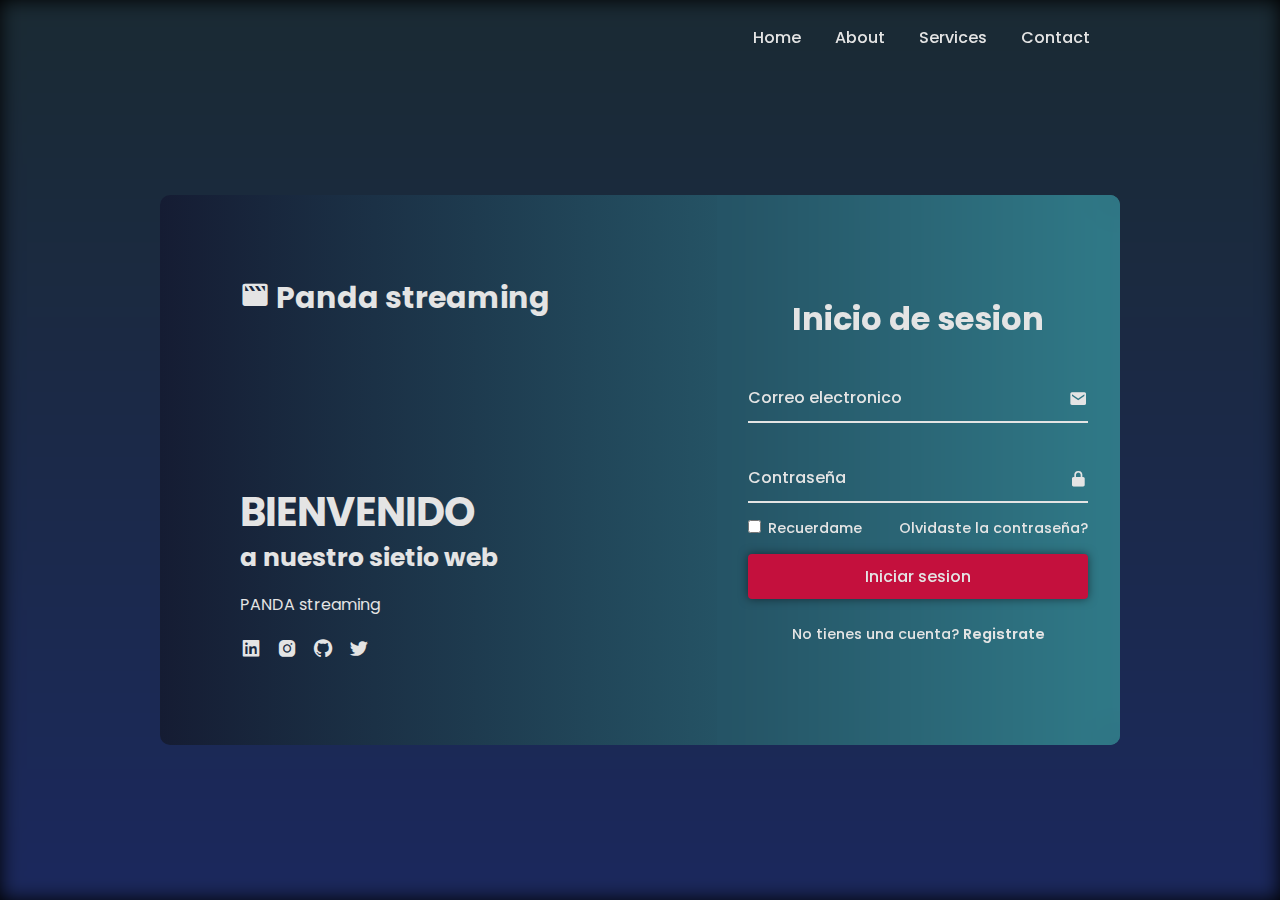
<file: Start Project Website with Login and Registration/index.html>
<!DOCTYPE html>
<html lang="en">

<head>
    <meta charset="UTF-8">
    <meta http-equiv="X-UA-Compatible" content="IE=edge">
    <meta name="viewport" content="width=device-width, initial-scale=1.0">
    <title>Website With Login & Registration Form | Codehal</title>
    <link rel="stylesheet" href="css/style.css">
    <link href='https://unpkg.com/boxicons@2.1.4/css/boxicons.min.css' rel='stylesheet'>
</head>

<body>
    <header class="header">
        <nav class="navbar">
            <a href="">Home</a>
            <a href="">About</a>
            <a href="">Services</a>
            <a href="">Contact</a>
        </nav>
    </header>
    <div class="background"></div>
    <div class="container">
        <div class="content">      
            <h2 class="logo"> <i class='bx bxs-movie'></i> Panda streaming</h2>
            <div class="text-sci">
                <h2>BIENVENIDO<br><span>a nuestro sietio web</span></h2>
                <p>PANDA streaming </p>

                <div class="social-icons">
                <a href=""><i class='bx bxl-linkedin-square'></i></a>
                <a href=""><i class='bx bxl-instagram-alt' ></i></a>
                <a href=""><i class='bx bxl-github'></i></a>
                <a href=""><i class='bx bxl-twitter'></i></a>
                </div>
            </div>
        </div>
        <div class="logre-box">
            <div class="form-box login">
                <form action="#">
                    <h2>Inicio de sesion</h2>

                    <div class="input-box">
                         <span class="icon"><i class='bx bxs-envelope'></i></span>
                         <input id="email" type="email" required>
                         <label for="email">Correo electronico</label>
                     </div>

                    
                    <div class="input-box">
                        <span class="icon"><i class='bx bxs-lock-alt'></i></span>
                        <input type="password" required>
                        <label >Contraseña</label>
                    </div>

                    <div class="remenber-forgot">
                        <label ><input type="checkbox"> Recuerdame </label>
                        <a href="#">Olvidaste la contraseña?</a>
                    </div>
                    <button type="submit" class="btn">Iniciar sesion</button>
                    <div class="login-register">
                    <p>No tienes una cuenta? <a href="#" class="register-link">Registrate</a></p>
                    </div>
                </form>
            </div>

            <div class="form-box register">
                <form action="#">
                    <h2>Registro</h2>

                    <div class="input-box">
                        <span class="icon"><i class='bx bxs-user-circle'></i></i></span>
                        <input type="text" required>
                        <label>Nombre</label>
                    </div>

                   <div class="input-box">
                        <span class="icon"><i class='bx bxs-envelope'></i></span>
                        <input type="email" required>
                        <label for="email">Correo electronico</label>
                    </div>

                    <div class="input-box">
                        <span class="icon"><i class='bx bxs-phone' ></i></i></span>
                        <input type="email" required>
                        <label>Numero telefonico</label>
                    </div>

                    <div class="input-box">
                        <span class="icon"><i class='bx bxs-lock-alt'></i></span>
                        <input type="password" required>
                        <label for="password">Contraseña</label>
                    </div>

                    <div class="remenber-forgot">
                        <label ><input type="checkbox"> Yo acepto los terminos & condiciones </label>
                    </div>
                    <button type="submit" class="btn">Sign Up</button>
                    <div class="login-register">
                        <p>Ya estas registrado? <a href="#" class="login-link">Inicia sesion</a></p>
                    </div>
                </form>
            </div>
        </div>
    </div>


    <script src="js/script.js"></script>

</body>

</html>
</file>
<file: Start Project Website with Login and Registration/css/style.css>
@import url('https://fonts.googleapis.com/css2?family=Poppins:wght@300;400;500;600;700;800;900&display=swap');


* {
    margin: 0;
    padding: 0;
    box-sizing: border-box;
    font-family: 'Poppins', sans-serif;
}
body{
    background-color: black;
}

.header{
     position: fixed;
     top: 0;
     left: 0;
     width: 100%;
     padding: 25px 12.5%;
     background: transparent;
     display: flex;
     justify-content: end;
     align-items: center;
     z-index: 100;
}

.navbar a {
    position: relative;
    font-size: 16px;
    color: #e4e4e4;
    text-decoration: none;
    font-weight: 500;
    margin-right: 30px;   
}

.navbar a::after {
    content: '';
    position: absolute;
    left: 0;
    bottom: -6px;
    width: 100%;
    height: 2px;
    background: #e4e4e4;
    border-radius: 5px;
    transform: translateY(10px);
    opacity: 0;
    transition: .5s;
}
.navbar a:hover::after {
    transform: translateY(0);
    opacity: 1;
}

.background{
    width: 100%;
    height: 100vh;
    background: linear-gradient(0deg, rgba(27,40,93,1) 0%, rgba(26,42,51,1) 100%);
    background-size: cover;
    background-position: center;
    filter:  blur(10px);
}
.container {
    position: absolute;
    top: 50%;
    left: 50%;
    transform: translate(-50%, -50%);
    width: 75%;
    height: 550px;
    background: linear-gradient(90deg, rgba(21,28,51,1) 0%, rgba(48,122,136,1) 100%);
    background-size: cover;
    background-position: center; 
    border-radius: 10px;
    margin-top: 20px;
}

.container .content {
    position: absolute;
    top: 0;
    left: 0;
    width: 58%;
    height: 100%;
    background: transparent;
    color: #e4e4e4;
    padding: 80px;
    display: flex;
    justify-content: space-between;
    flex-direction: column;
}
.content .logo{
    font-size: 30px;

}

.text-sci h2 {
    font-size: 40px;
    line-height: 1;

}

.text-sci h2 span{
    font-size: 25px;
     
}

.text-sci p {
    font-size: 16px;
    margin: 20px 0;
}

.social-icons a i {
    font-size: 22px;
    color: #e4e4e4;
    margin-right: 10px;
    transition: .5s ease;
}
.social-icons a:hover i{
    transform: scale(1.3);
}
.container   .logre-box{
    position: absolute;
    top: 0;
    right:0;
    width: calc(100% - 58%);
    height: 100%;
    overflow: hidden;
    
}

.logre-box .form-box{
    position: absolute;
    display: flex;
    justify-content: center;
    align-items: center;
    width: 100%;
    height: 100%;
    background: transparent;
    backdrop-filter: blur(20px);
    border-top-right-radius: 10px;
    border-bottom-right-radius: 10px;
    color: #e4e4e4;
}

.logre-box .form-box.login {
    transform: translateX(0);
    transition: transform .6s ease;
    transition-delay: .7s;

}

.logre-box.active .form-box.login {
    transform: translateX(430px);
    transition-delay: 0s;
}

.logre-box .form-box.register{
    transform:  translateX(430px);
    transition: transform .6s ease;
    transition-delay: 0s;
}

.logre-box.active .form-box.register{
    transform:  translateX(0);
    transition-delay: .7s;
}


.form-box h2 {
    font-size: 32px;
    text-align: center;
}

.form-box .input-box{
    position: relative;
    width: 340px;
    height: 50px;
    border-bottom: 2px solid #e4e4e4;
    margin: 30px 0;
}

.input-box input{
    width: 100%;
    height: 100%;
    background: transparent;
    border: none;
    outline: none;
    font-size: 16px;
    color: #e4e4e4;
    font-weight: 500;
    padding-right: 28px;
}

.input-box label{
    position: absolute;
    top: 50%;
    left: 0;
    transform:  translateY(-50%);
    font-size: 16px;
    font-weight: 500;
    pointer-events: none;
    transition: .5s ease;
}

.input-box  input:focus~label,
.input-box  input:valid~label{
    top: -5px;

}


.input-box .icon{
    position: absolute;
    top: 13px;
    right: 0;
    font-size: 19px;
}

.form-box .remenber-forgot{
    font-size: 14.5px;
    font-weight: 500;
    margin: -15px 0 15px;
    display: flex;
    justify-content: space-between;
}

.remenber-forgot label input{
    accent-color: #e4e4e4;
    margin-right: 3px;

}

.remenber-forgot a{
    color: #e4e4e4;
    text-decoration: none;
}

.remenber-forgot a:hover{
    text-decoration: underline; 
}

.btn {
    width: 100%;
    height: 45px;
    background: #c4103d;
    border: none;
    outline: none;
    border-radius: 4px;
    cursor: pointer;
    font-size: 16px;
    color: #e4e4e4;
    font-weight: 500;
    box-shadow: 0 0 10px rgba(0, 0, 0, .5);
}

.form-box .login-register{
    font-size: 14.5px;
    font-weight: 500;
    text-align: center;
    margin-top: 25px;

}

.login-register p a {
    color: #e4e4e4;
    font-weight: 600;
    text-decoration: none;
}

.login-register p a:hover {
    text-decoration:  underline;

}
</file>
